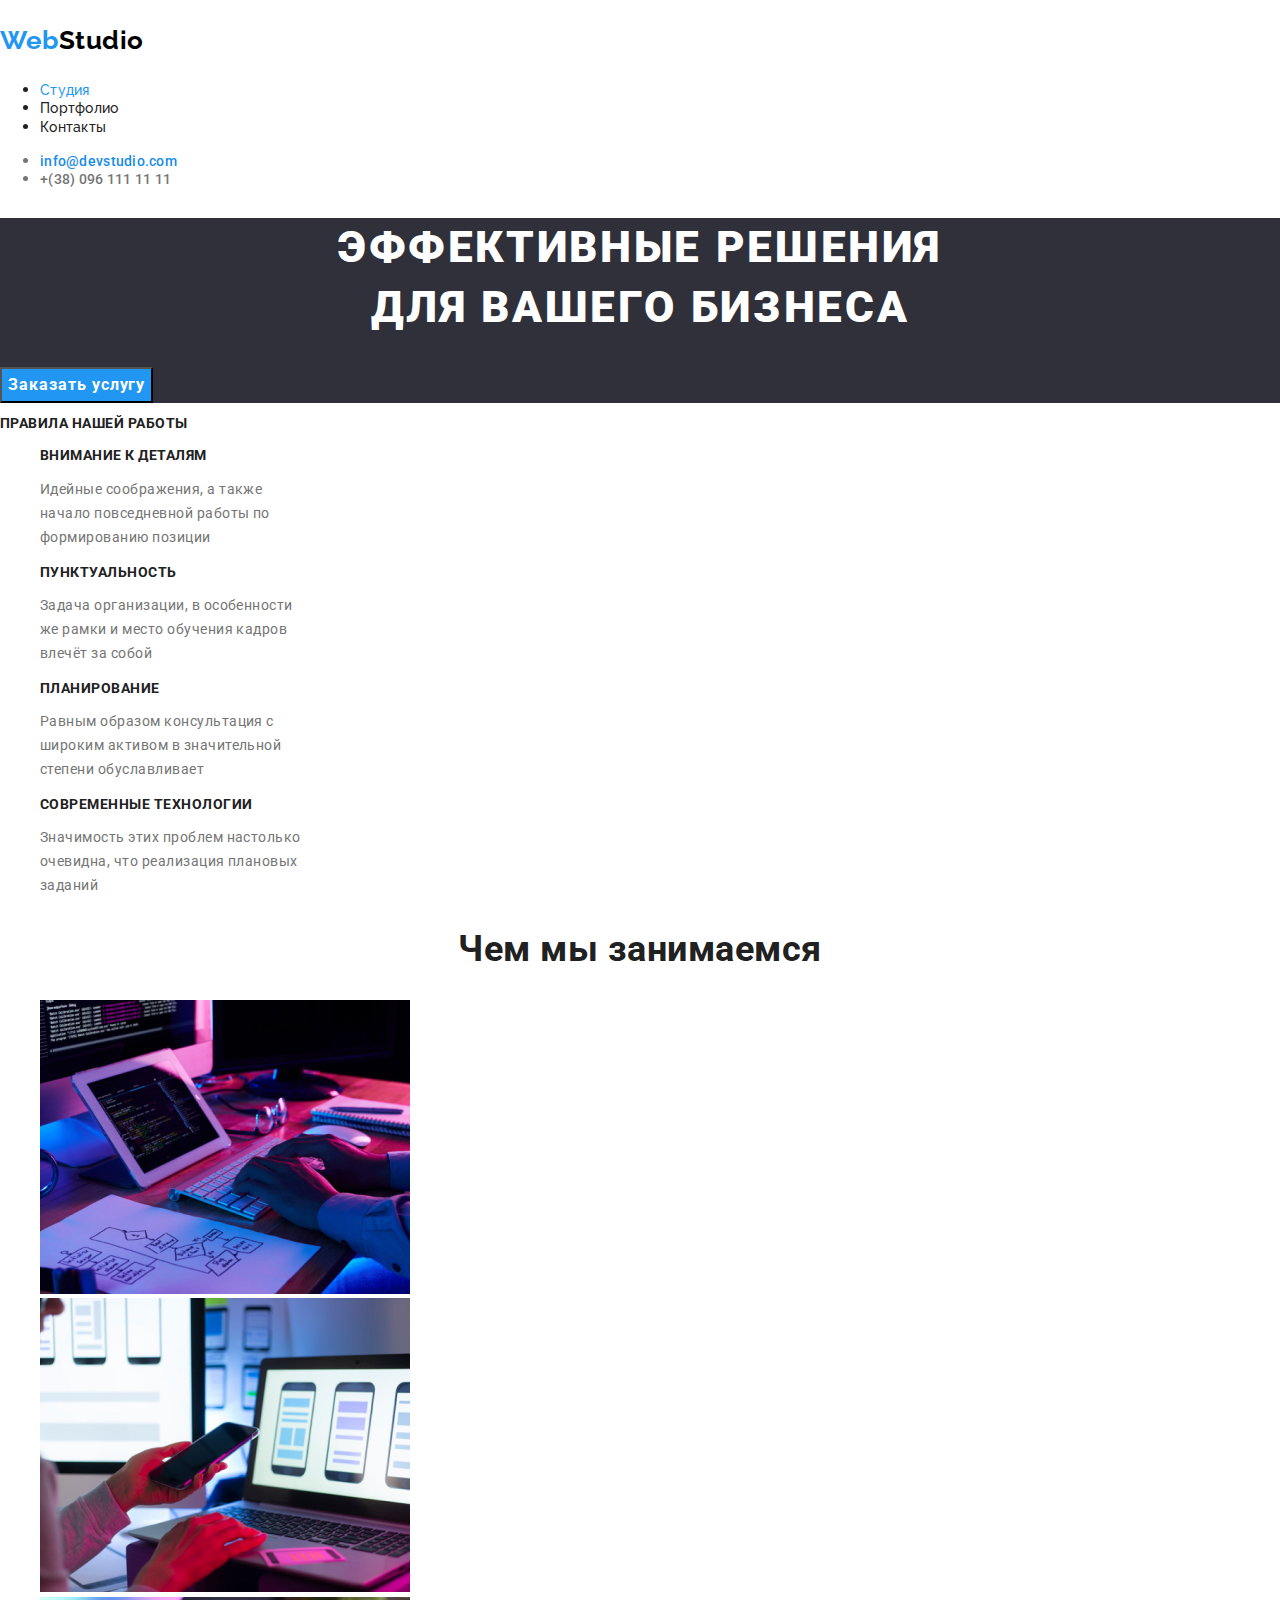
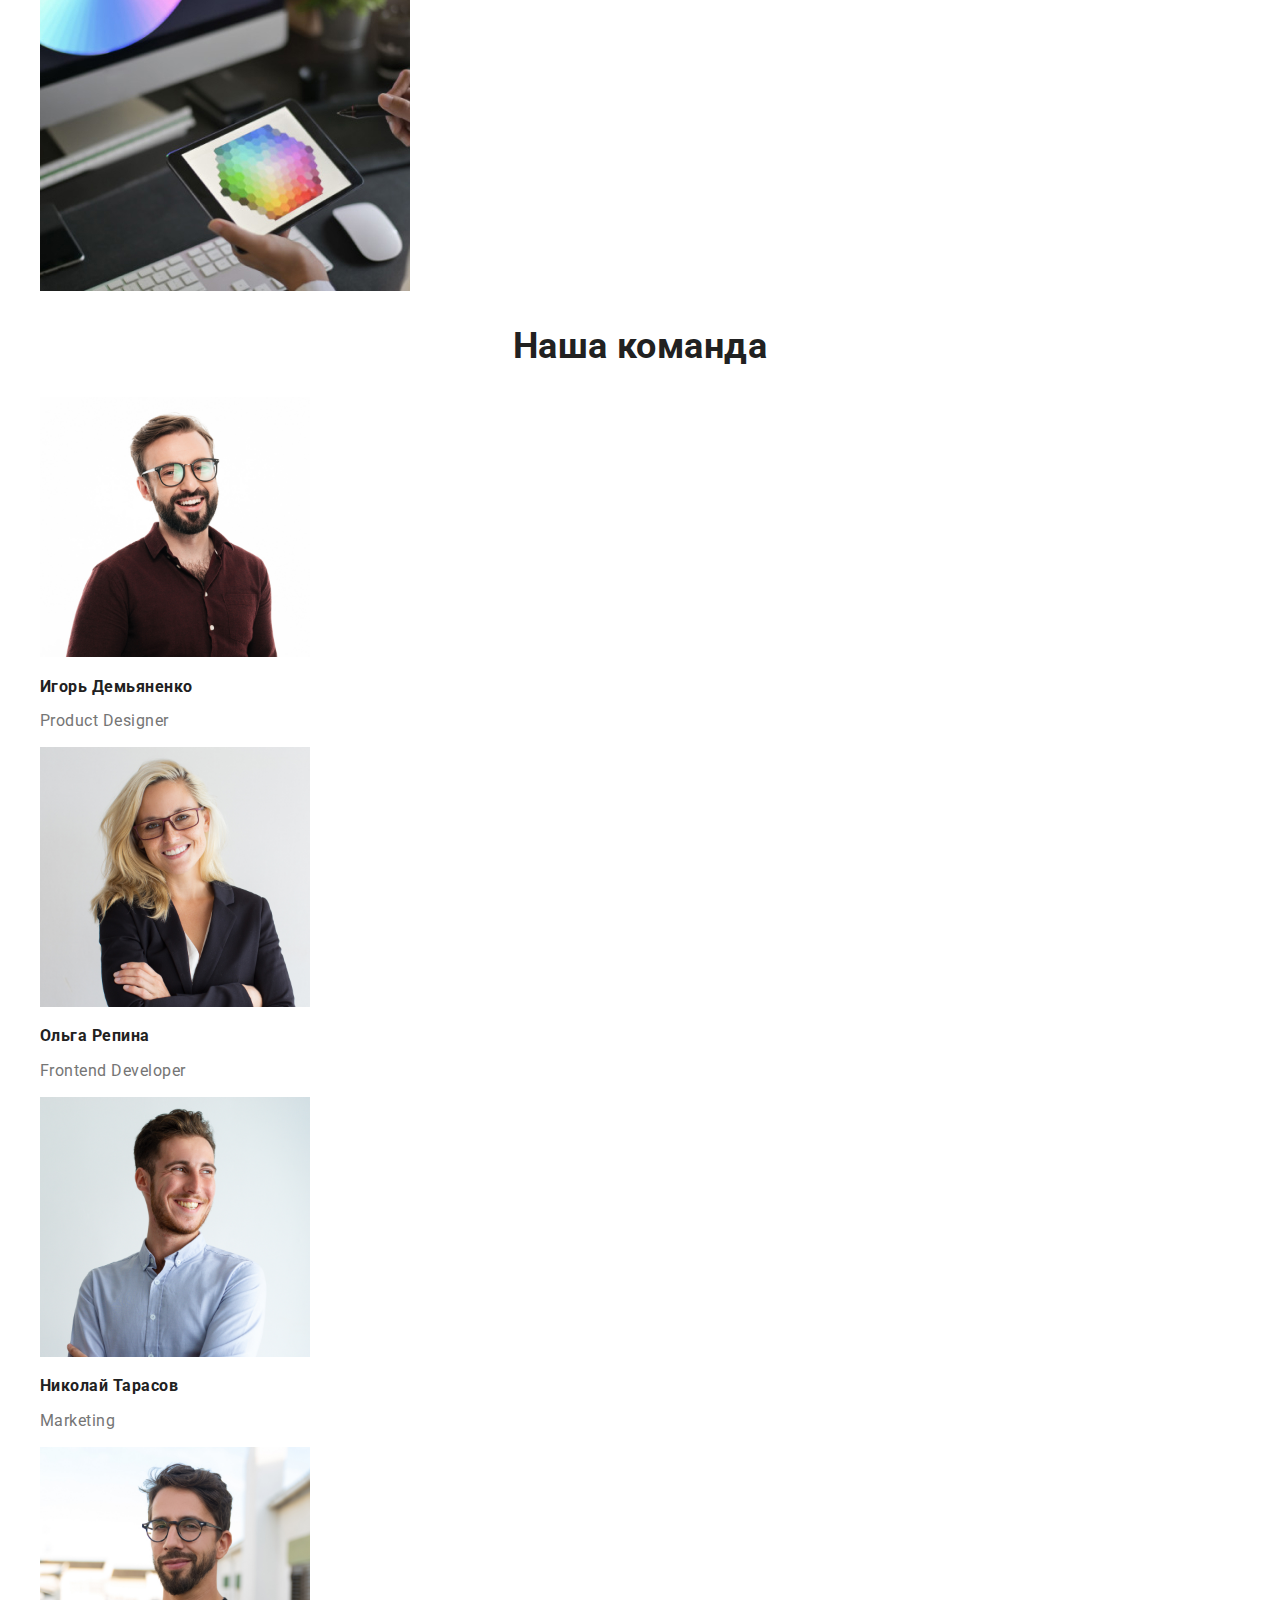
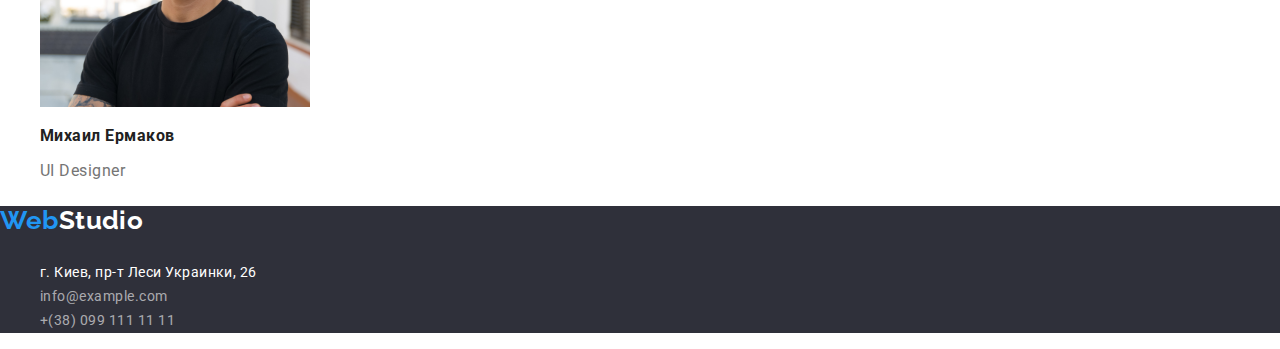
<file: index.html>
<!DOCTYPE html>
<html lang="ru">

<head>
    <meta charset="UTF-8">
    <meta http-equiv="X-UA-Compatible" content="IE=edge">
    <meta name="viewport" content="width=device-width, initial-scale=1.0">
    <title>Главная</title>
    <link rel="preconnect" href="https://fonts.googleapis.com">
    <link rel="preconnect" href="https://fonts.gstatic.com" crossorigin>
    <link href="https://fonts.googleapis.com/css2?family=Raleway:wght@700&family=Roboto:wght@400;500;700;900&display=swap"
        rel="stylesheet">
    <link rel="stylesheet" href="https://cdnjs.cloudflare.com/ajax/libs/modern-normalize/1.1.0/modern-normalize.min.css">
    <link rel="stylesheet" href="./css/styles.css" />
</head>
<body>
    <header>
        <!--Шапка страницы-->
        <p class="studio-logo"><span class="web-logo">Web</span>Studio</p>
        <nav>
            <ul class="site-pages">
                <li><a href="./studio.html" target="_blank" title="Наша Студия" class="light">Студия</a></li>
                <li><a href="./portfolio.html" title="Наши проекты"
                        class="studio-web">Портфолио</a></li>
                <li><a href="" title="Наши контакты" class="studio-web">Контакты</a></li>
            </ul>
        </nav>
        <div>
            
            <ul class="contact-list">
                <li><a href="mailto:info@devstudio.com" class="contact-light">info@devstudio.com</a></li>
                <li><a href="tel:+380961111111" class="contact-link">+(38) 096 111 11 11</a></li>
            </ul>
        </div>
    </header>
    <main>
        <!--Основное содержимое HW 2-->
        <section class="section-address">
            <h1 class="text">Эффективные решения<br />для вашего бизнеса</h1>
            <button type="button" class="button">Заказать услугу</button>
        </section>
        <section>
            <!-- Заголовок, которого не будет видно -->
            <h2 class="rules-list">Правила нашей работы</h2>
            <ul class="list">
                <li>
                    <h3 class="rules-list">Внимание к деталям</h3>
                    <p class="rules-text">Идейные соображения, а также<br /> начало повседневной
                        работы по<br />формированию позиции</p>
                </li>
                <li>
                    <h3 class="rules-list">Пунктуальность</h3>
                    <p class="rules-text">Задача организации, в особенности<br />же рамки
                        и место обучения кадров<br />влечёт за собой</p>
                </li>
                <li>
                    <h3 class="rules-list">Планирование</h3>
                    <p class="rules-text">Равным образом консультация с<br />широким активом
                        в значительной<br />степени обуславливает</p>
                </li>
                <li>
                    <h3 class="rules-list">Современные технологии</h3>
                    <p class="rules-text">Значимость этих проблем настолько<br />
                        очевидна, что реализация плановых<br />заданий</p>
                </li>
            </ul>
        </section>
        <section>
            <h2 class="section-list">Чем мы занимаемся</h2>
            <ul class="list">
                <li><img src="./images/box1.jpg" alt="Работа на планшете" width="370" /></li>
                <li><img src="./images/box2.jpg" alt="Перенос данных с телефона на ноутбук" width="370" /></li>
                <li><img src="./images/box3.jpg" alt="Выбор цвета на планшете" width="370" /></li>
            </ul>
        </section>
        <section>
            <h2 class="section-list">Наша команда</h2>
            <ul class="list">
                <li>
                    <img src="./images/img1.jpg" alt="Портрет Игоря" width="270" />
                    <h3 class="name-list">Игорь Демьяненко</h3>
                    <p class="profi-text">Product Designer</p>
                </li>
                <li>
                    <img src="./images/img2.jpg" alt="Портрет Ольги" width="270" />
                    <h3 class="name-list">Ольга Репина</h3>
                    <p class="profi-text">Frontend Developer</p>
                </li>
                <li>
                    <img src="./images/img3.jpg" alt="Портрет Николая" width="270" />
                    <h3 class="name-list">Николай Тарасов</h3>
                    <p class="profi-text">Marketing</p>
                </li>
                <li>
                    <img src="./images/img4.jpg" alt="Портрет Михаила" width="270" />
                    <h3 class="name-list">Михаил Ермаков</h3>
                    <p class="profi-text">UI Designer</p>
                </li>
            </ul>
        </section>
    </main>
    <footer>
        <!--Заключительная часть HW 2-->
        <address class="section-address">
            <p class="address-studio"><span class="web-logo">Web</span>Studio</p>
            <ul class="list">
                <li><a href="https://google.maps/" rel="noopener noreferrer" class="address-text">г. Киев, пр-т
                        Леси Украинки, 26</a></li>
                <li><a href="mailto:info@example.com" class="address-info">info@example.com</a></li>
                <li><a href="tel:+380991111111" class="address-info">+(38) 099 111 11 11</a></li>
            </ul>
        </address>
    </footer>
</body>
</html>
</file>
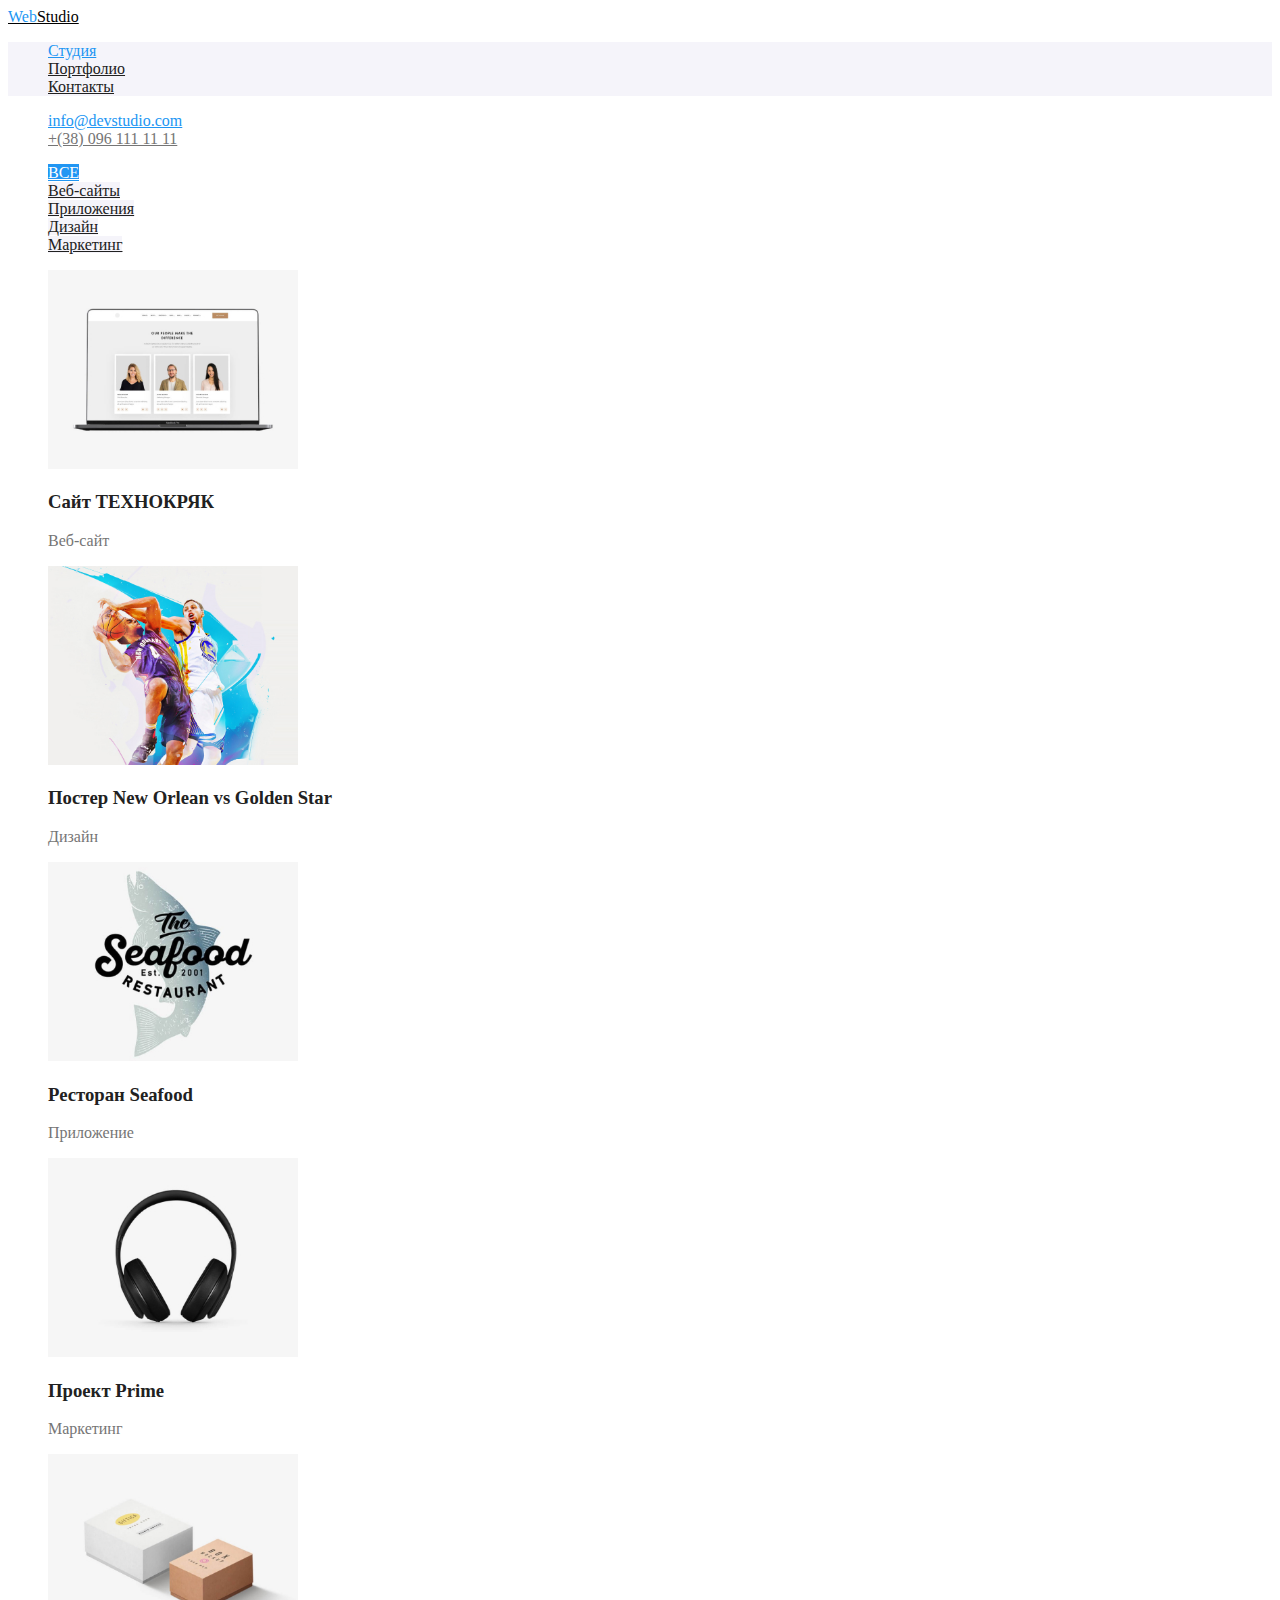
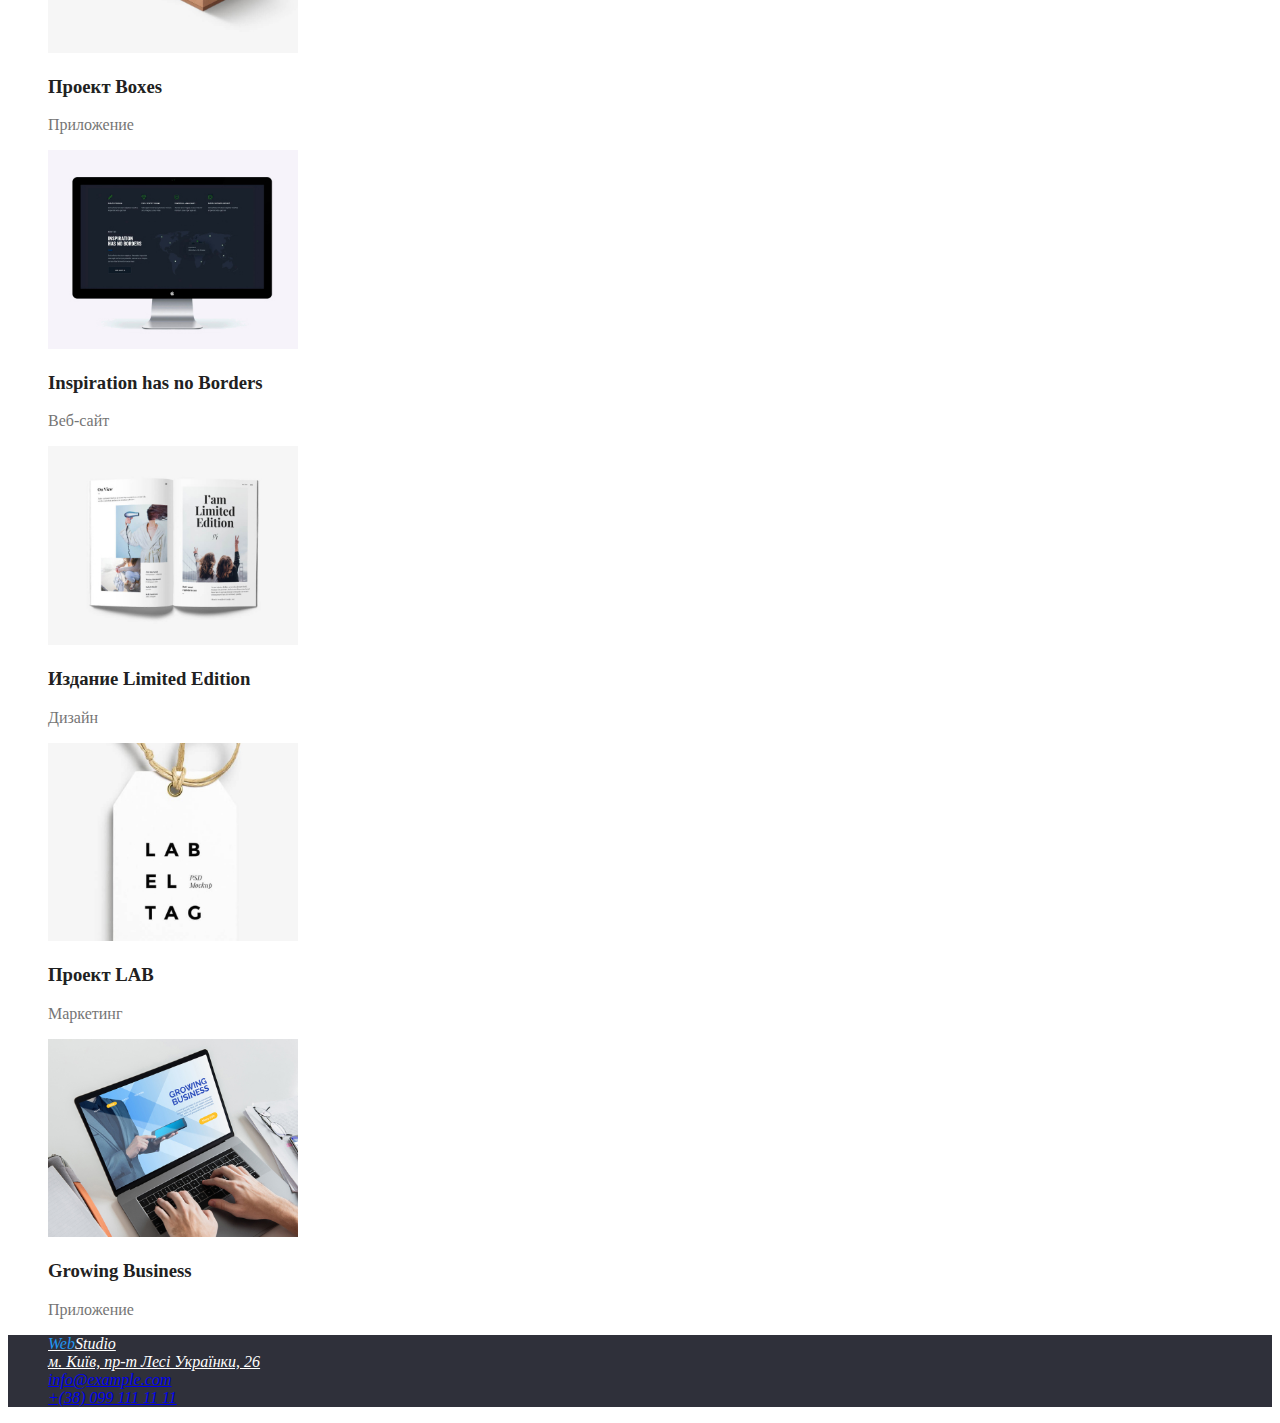
<file: portfolio/index.html>
<!DOCTYPE html>
<html lang="ru">
<head>
    <meta charset="UTF-8">
    <meta http-equiv="X-UA-Compatible" content="IE=edge">
    <meta name="viewport" content="width=device-width, initial-scale=1.0">
    <title>Document</title>
    <link rel="stylesheet" href="./css/styles.css" />
</head>
<body >
    <header>
        <!--Шапка страницы-->
        <a href="./index.html" class="black"><span class="logo-blue">Web</span>Studio</a>
        <nav>
            <ul class="grey-header list">
                <li><a href="studio/index.html" target="_blank" title="Наша Студия" class="blue">Студия</a></li>
                <li><a href="" target="_blank" title="Наши проекты" class="grey-header">Портфолио</a></li>
                <li><a href="" target="_blank" title="Наши контакты" class="grey-header">Контакты</a></li>
            </ul>
        </nav>
        <div>
            <ul class="list">
                <li><a href="mailto:info@devstudio.com" class="blue">info@devstudio.com</a></li>
                <li><a href="tel:+380961111111" class="semi-list">+(38) 096 111 11 11</a></li>
            </ul>
        </div>
        </header>
    <main>
            <ul class="list">
                <li><a href="" target="_blank" title="Все проекты" class="blue-white">ВСЕ</a></li>
                <li><a href="" target="_blank" title="Интернет-сайты" class="grey-header">Веб-сайты</a></li>
                <li><a href="" target="_blank" title="Приложения к проектам" class="grey-header">Приложения</a></li>
                <li><a href="" target="_blank" title="Дизайн проектов" class="grey-header">Дизайн</a></li>
                <li><a href="" target="_blank" title="Проекты по маркетингу" class="grey-header">Маркетинг</a></li>
            </ul>
        <section>
            <ul class="list">
                <li><img src="./images/img1-1.jpg" alt="Сайт ТЕХНОКРЯК" width="250" />
                  <h3 class="grey">Сайт ТЕХНОКРЯК</h3>
                    <p class="semi">Веб-сайт</p></li>
                <li><img src="./images/img2-1.jpg" alt="Постер New Orlean vs Golden Star" width="250" />
                  <h3 class="grey">Постер New Orlean vs Golden Star</h3>
                    <p class="semi">Дизайн</p></li>
                <li><img src="./images/img3-1.jpg" alt="Ресторан Seafood" width="250" />
                  <h3 class="grey">Ресторан Seafood</h3>
                   <p class="semi">Приложение</p></li>
                <li><img src="./images/img4-1.jpg" alt="Проект Prime" width="250" />
                  <h3 class="grey">Проект Prime</h3>
                   <p class="semi">Маркетинг</p></li>
                <li><img src="./images/img5-1.jpg" alt="Проект Boxes" width="250" />
                  <h3 class="grey">Проект Boxes</h3>
                   <p class="semi">Приложение</p></li>
                <li><img src="./images/img6-1.jpg" alt="Inspiration has no Borders" width="250" />
                  <h3 class="grey">Inspiration has no Borders</h3>
                   <p class="semi">Веб-сайт</p></li>
                <li><img src="./images/img7-1.jpg" alt="Издание Limited Edition" width="250" />
                   <h3 class="grey">Издание Limited Edition</h3>
                    <p class="semi">Дизайн</p></li>
                <li><img src="./images/img8-1.jpg" alt="Проект LAB" width="250" />
                   <h3 class="grey">Проект LAB</h3>
                    <p class="semi">Маркетинг</p></li>
                <li><img src="./images/img9-1.jpg" alt="Growing Business" width="250" />
                   <h3 class="grey">Growing Business</h3>
                    <p class="semi">Приложение</p></li>
            </ul>
        </section>
    </main>
    <footer>
    <!--Заключительная часть HW 2-->
    <address class="address">
        <ul class="list">
            <li><a href="./index.html" class="logo-white"><span class="logo-blue">Web</span>Studio</a></li>
            <li><a href="https://google.maps/" target="_blank" rel="noopener noreferrer" class="white">м. Київ, пр-т Лесі
                    Українки, 26</a></li>
            <li><a href="mailto:info@example.com" class="semi-white">info@example.com</a></li>
            <li><a href="tel:+380991111111" class="semi-white">+(38) 099 111 11 11</a></li>
        </ul>
    </address>
    </footer>
    
</body>
</html>
</file>
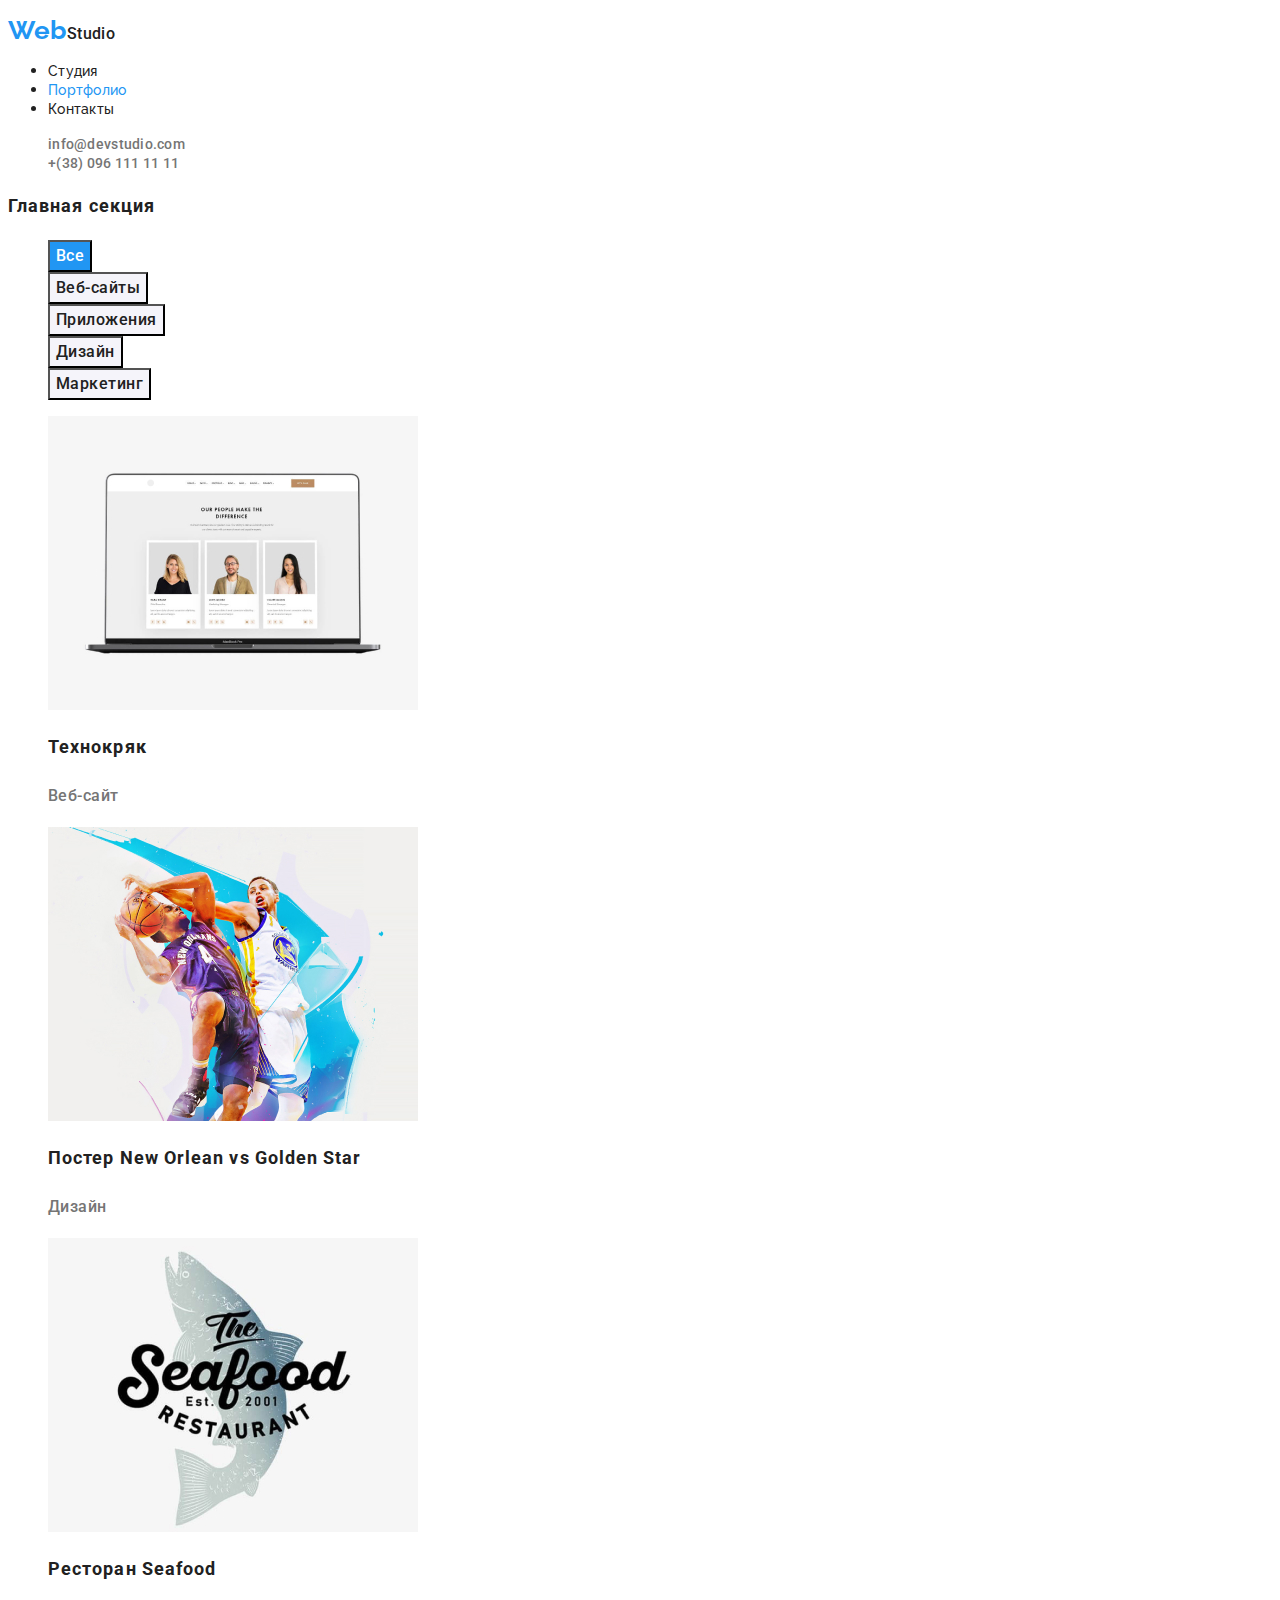
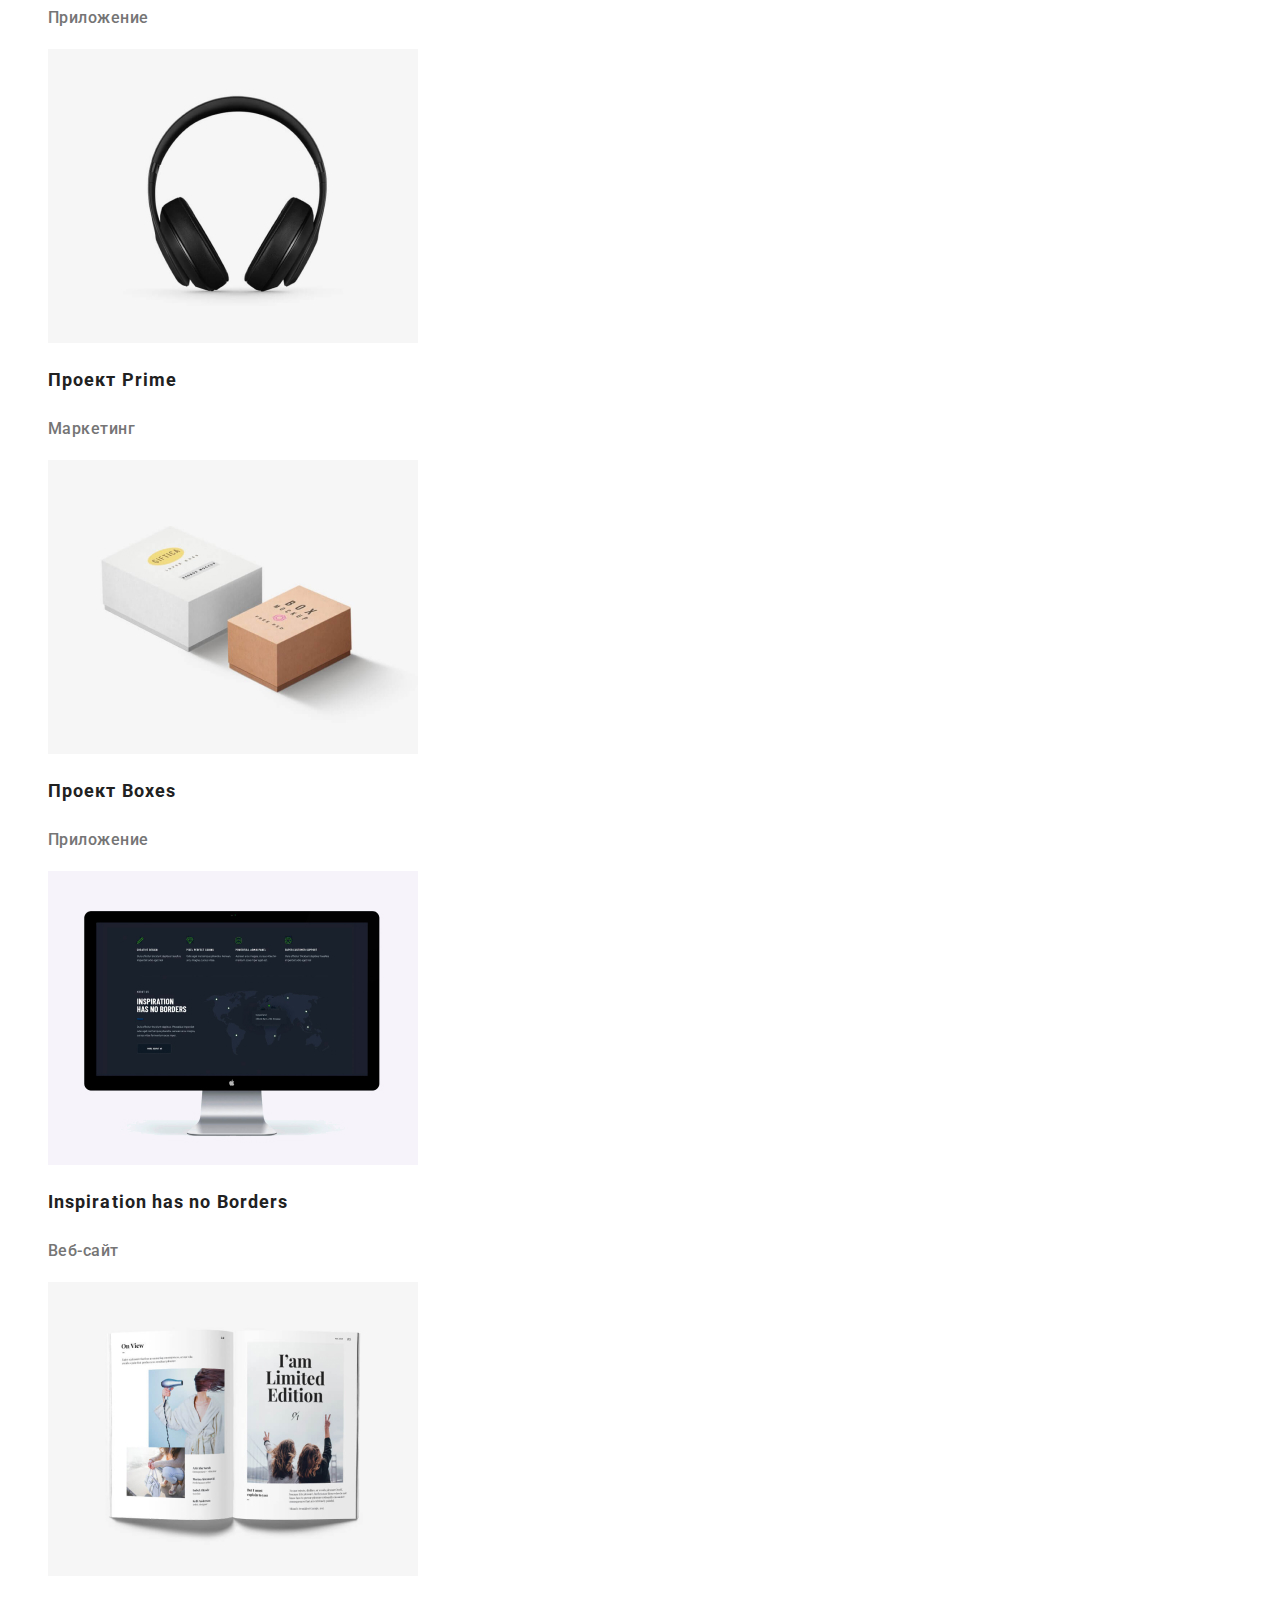
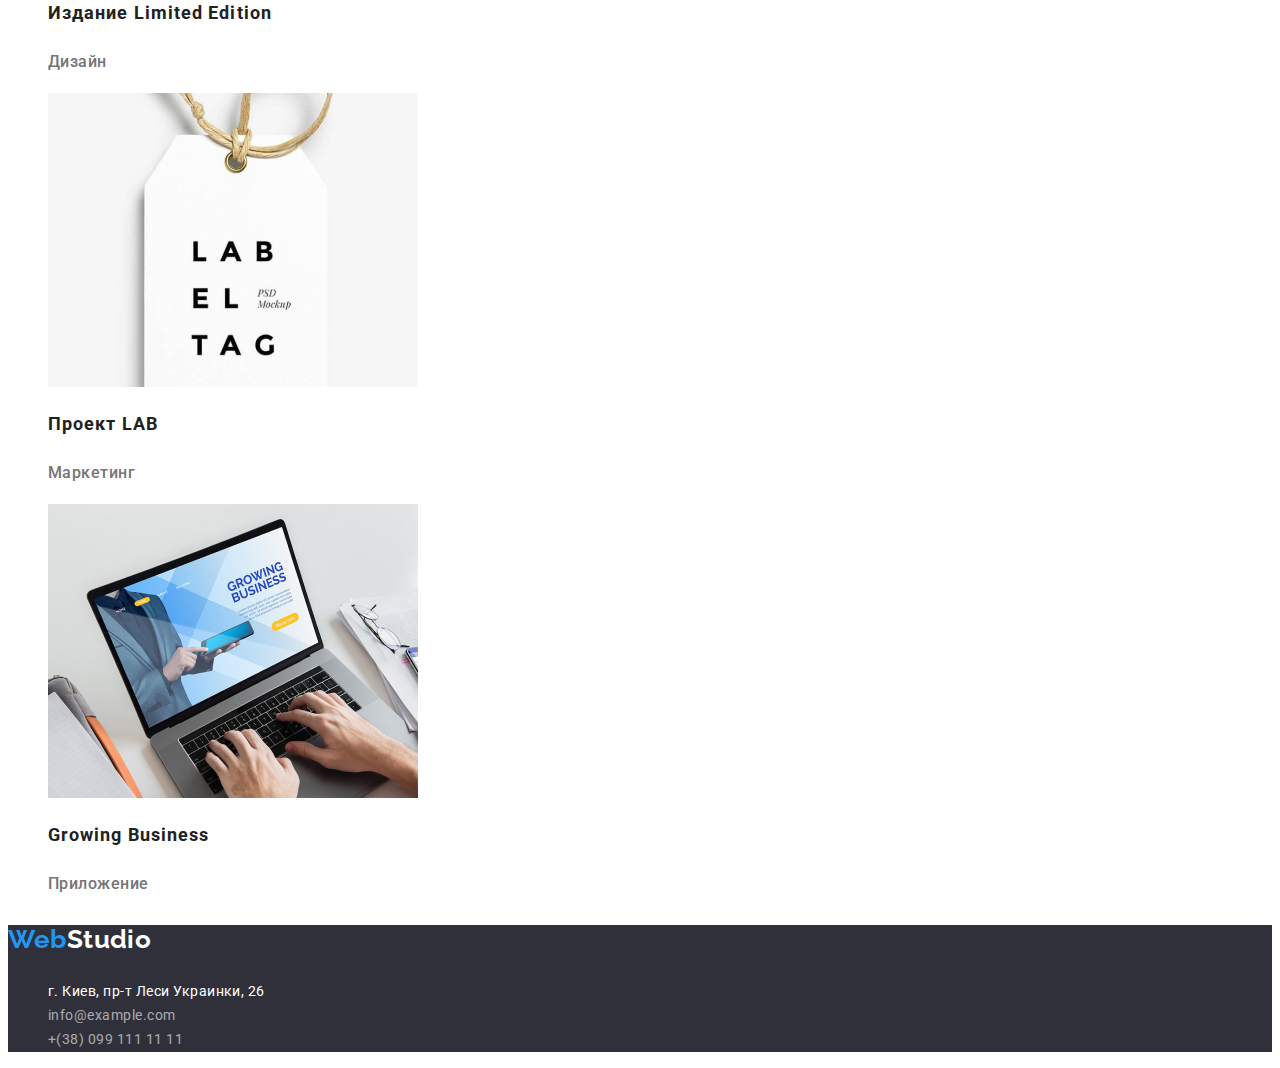
<file: portfolio.html>
<!DOCTYPE html>
<html lang="ru">
<head>
    <meta charset="UTF-8">
    <meta http-equiv="X-UA-Compatible" content="IE=edge">
    <meta name="viewport" content="width=device-width, initial-scale=1.0">
    <title>Document</title>
    <link rel="preconnect" href="https://fonts.googleapis.com">
    <link rel="preconnect" href="https://fonts.gstatic.com" crossorigin>
    <link href="https://fonts.googleapis.com/css2?family=Raleway:wght@700&family=Roboto:wght@400;500;700;900&display=swap"
        rel="stylesheet">
    <link rel="stylesheet" href="./css/styles.css" />
</head>
<body >
    <header>
        <!--Шапка страницы-->
        <p class="logo-studio"><span class="web-logo">Web</span>Studio</p>
        <nav>
            <ul class="site-pages">
                <li><a href="./studio.html" target="_blank" title="Наша Студия" class="studio-web">Студия</a></li>
                <li><a href="./portfolio.html" title="Наши проекты" class="light">Портфолио</a></li>
                <li><a href="" title="Наши контакты" class="studio-web">Контакты</a></li>
            </ul>
        </nav>
        <div>
            <ul class="list">
                <li><a href="mailto:info@devstudio.com" class="contact-link">info@devstudio.com</a></li>
                <li><a href="tel:+380961111111" class="contact-link">+(38) 096 111 11 11</a></li>
            </ul>
        </div>
    </header>
 <main>
    <section>
        <h1 class="works">Главная секция</h1> 
            <ul class="list">
                <li><button type="button" class="all-button">Все</button></li>
                <li><button type="button" class="web-button">Веб-сайты</button></li>
                <li><button type="button" class="web-button">Приложения</button></li> 
                <li><button type="button" class="web-button">Дизайн</button></li> 
                <li><button type="button" class="web-button">Маркетинг</button></li> 
            </ul>
            <ul class="list">
                <li><img src="./images/img5.jpg" alt="Сайт ТЕХНОКРЯК" width="370" />
                  <h2 class="works">Технокряк</h2>
                    <p class="site-text">Веб-сайт</p></li>
                <li><img src="./images/img6.jpg" alt="Постер New Orlean vs Golden Star" width="370" />
                  <h2 class="works">Постер New Orlean vs Golden Star</h2>
                    <p class="site-text">Дизайн</p></li>
                <li><img src="./images/img7.jpg" alt="Ресторан Seafood" width="370" />
                  <h2 class="works">Ресторан Seafood</h2>
                   <p class="site-text">Приложение</p></li>
                <li><img src="./images/img8.jpg" alt="Проект Prime" width="370" />
                  <h2 class="works">Проект Prime</h2>
                   <p class="site-text">Маркетинг</p></li>
                <li><img src="./images/img9.jpg" alt="Проект Boxes" width="370" />
                  <h2 class="works">Проект Boxes</h2>
                   <p class="site-text">Приложение</p></li>
                <li><img src="./images/img10.jpg" alt="Inspiration has no Borders" width="370" />
                  <h2 class="works">Inspiration has no Borders</h2>
                   <p class="site-text">Веб-сайт</p></li>
                <li><img src="./images/img11.jpg" alt="Издание Limited Edition" width="370" />
                   <h2 class="works">Издание Limited Edition</h2>
                    <p class="site-text">Дизайн</p></li>
                <li><img src="./images/img12.jpg" alt="Проект LAB" width="370" />
                   <h2 class="works">Проект LAB</h2>
                    <p class="site-text">Маркетинг</p></li>
                <li><img src="./images/img13.jpg" alt="Growing Business" width="370" />
                   <h2 class="works">Growing Business</h2>
                    <p class="site-text">Приложение</p></li>
            </ul>
        </section>
    </main>
<footer>
    <!--Заключительная часть HW 2-->
<address class="section-address">
    <p class="address-studio"><span class="web-logo">Web</span>Studio</p>
    <ul class="list">
        <li><a href="https://google.maps/" rel="noopener noreferrer" class="address-text">г. Киев, пр-т
                Леси Украинки, 26</a></li>
        <li><a href="mailto:info@example.com" class="address-info">info@example.com</a></li>
        <li><a href="tel:+380991111111" class="address-info">+(38) 099 111 11 11</a></li>
    </ul>
</address>
 </footer>    
</body>
</html>
</file>
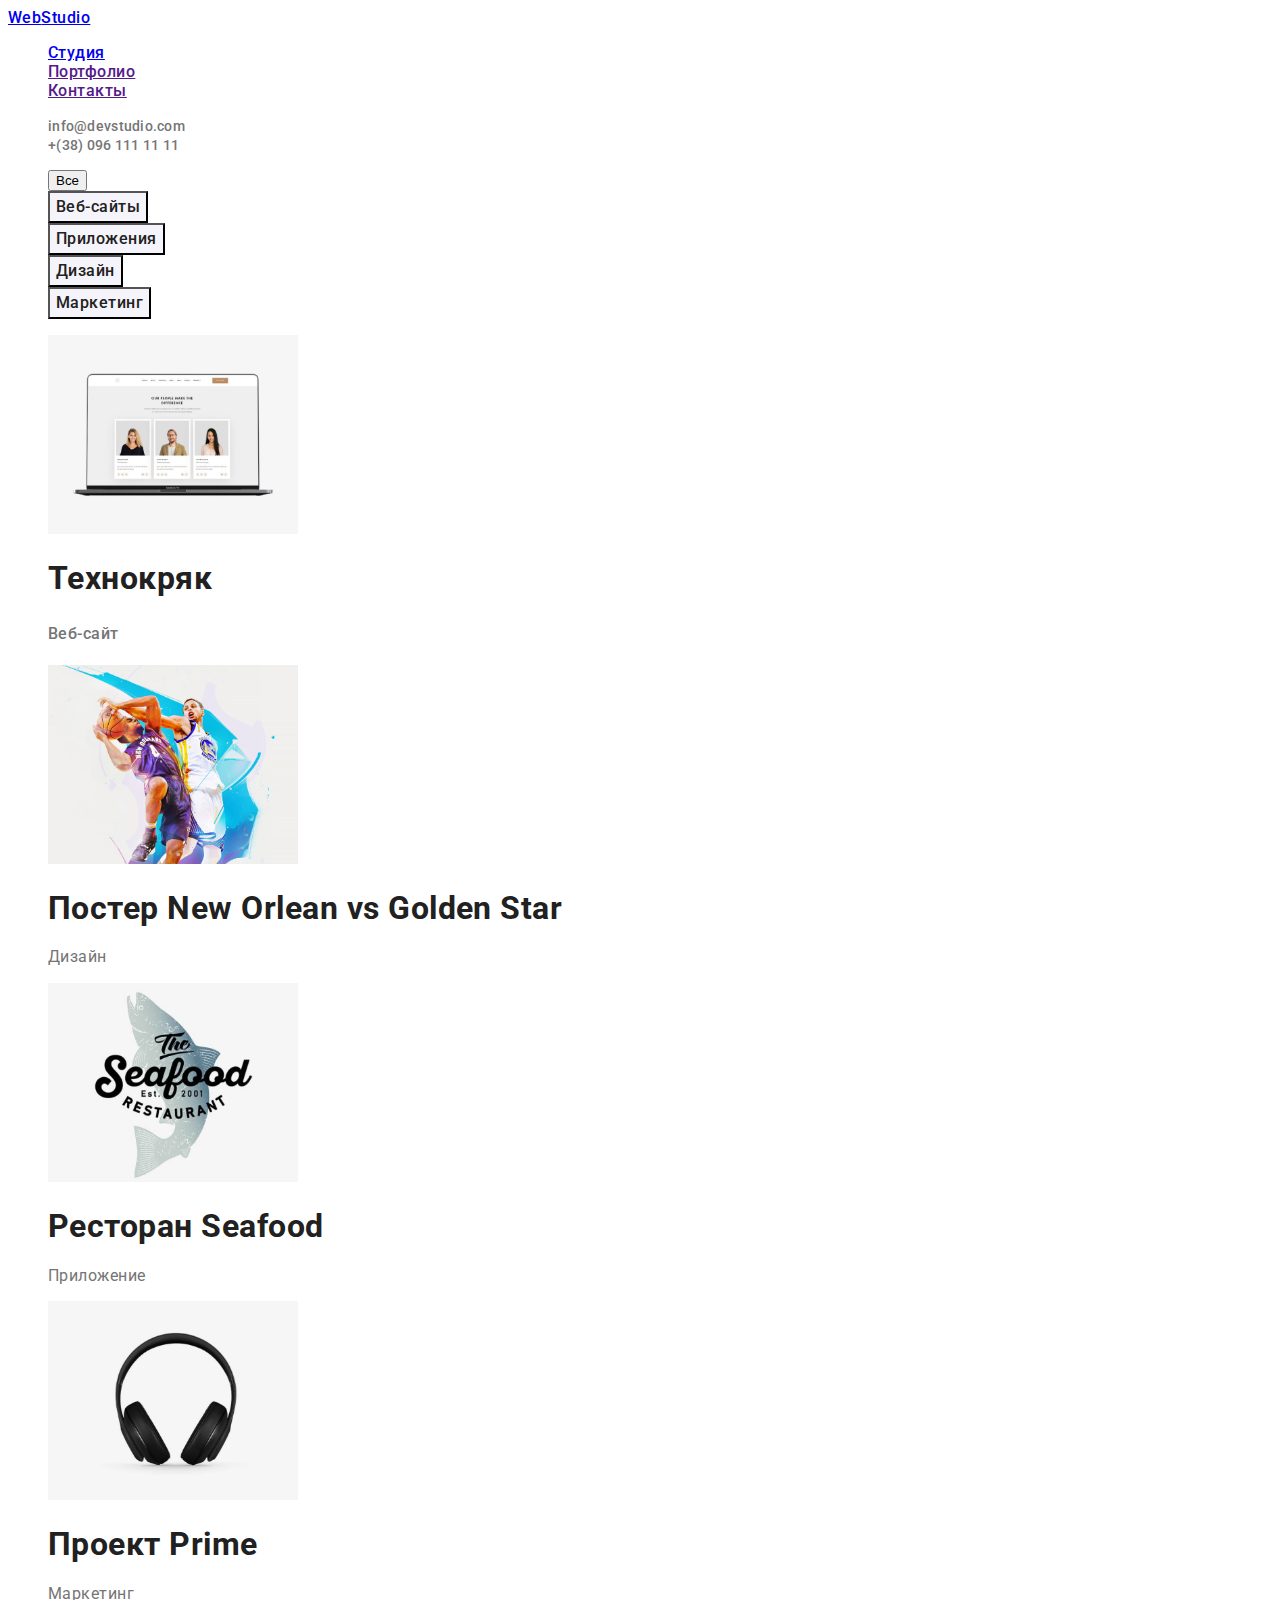
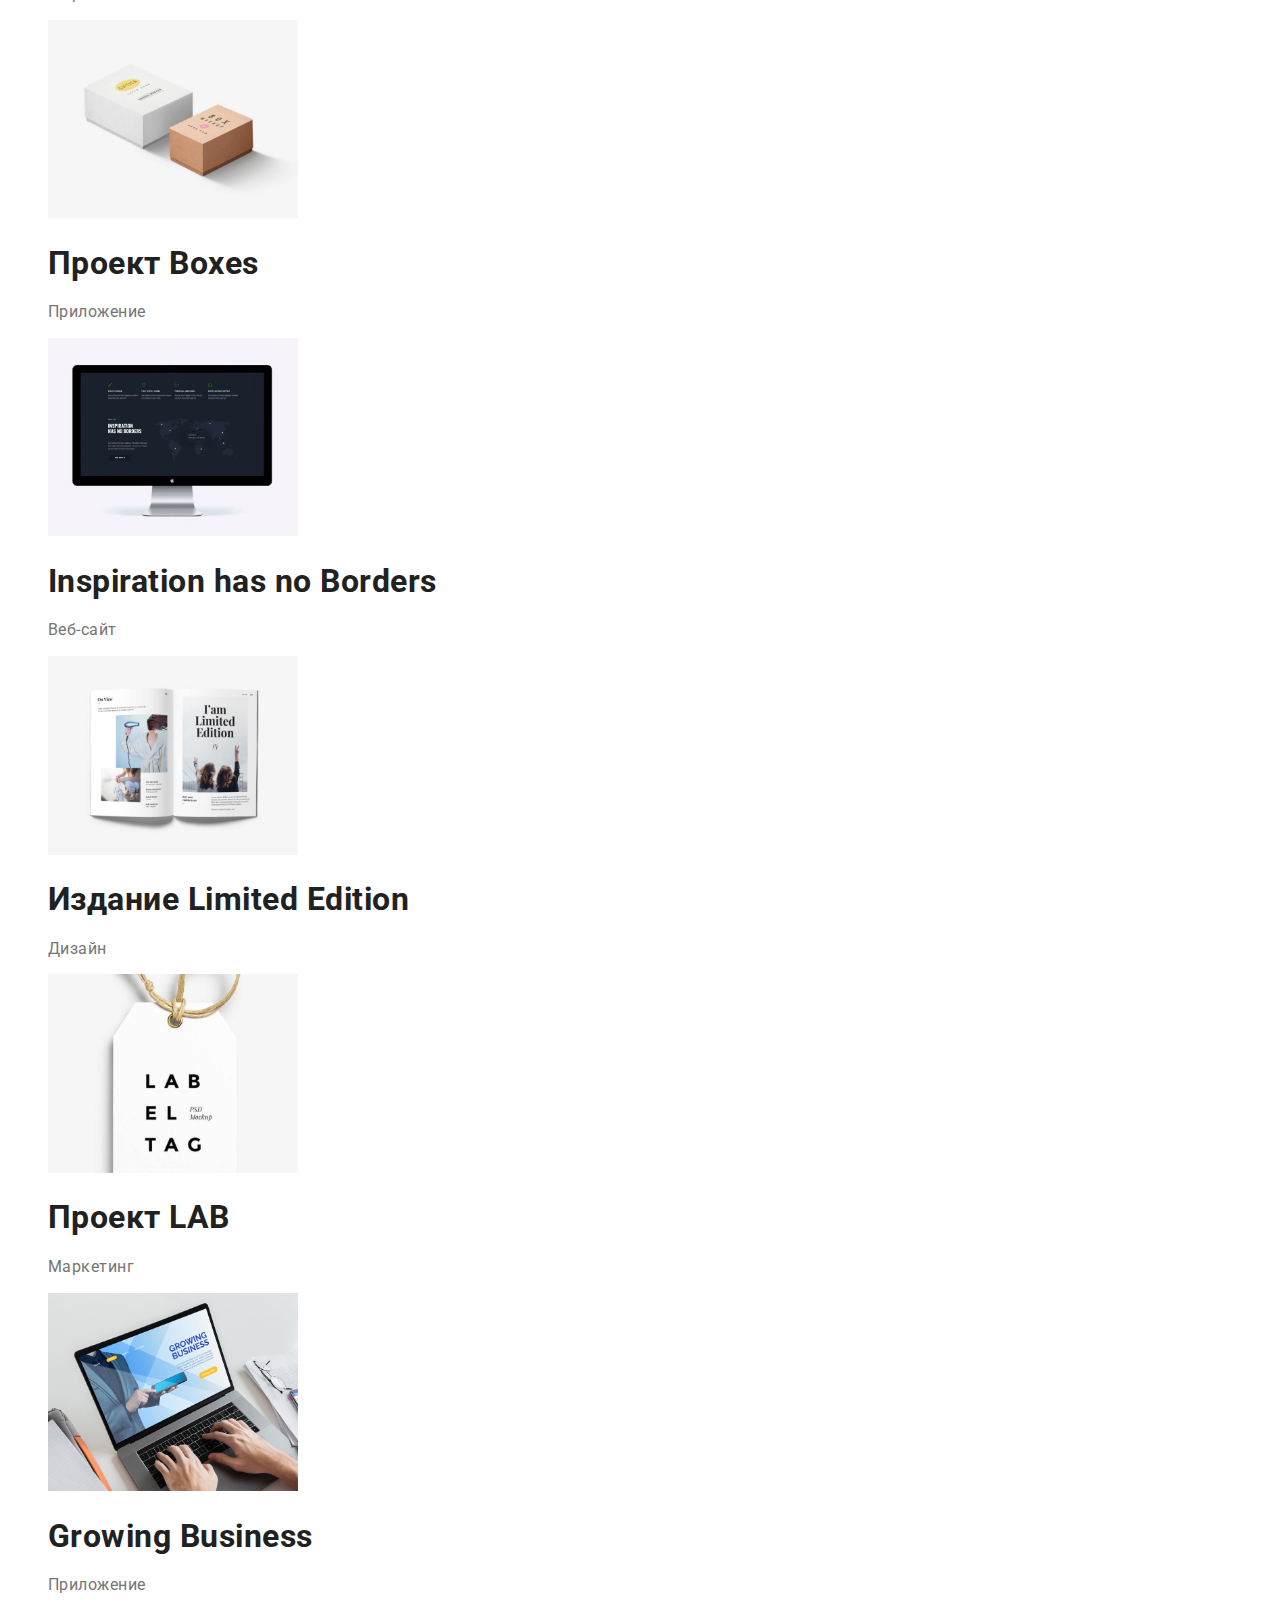
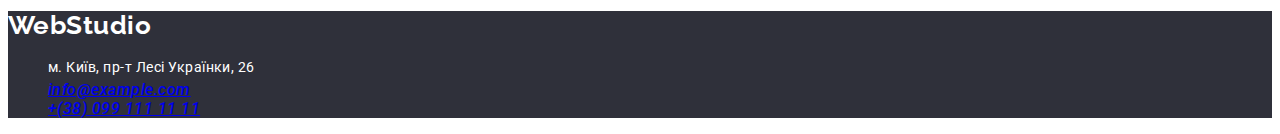
<file: portfolio/portfolio.html>
<!DOCTYPE html>
<html lang="ru">
<head>
    <meta charset="UTF-8">
    <meta http-equiv="X-UA-Compatible" content="IE=edge">
    <meta name="viewport" content="width=device-width, initial-scale=1.0">
    <title>Document</title>
    <link rel="preconnect" href="https://fonts.googleapis.com" />
    <link rel="preconnect" href="https://fonts.gstatic.com" crossorigin />
    <link
        href="https://fonts.googleapis.com/css2?family=Oleo+Script&family=Raleway:wght@700&family=Roboto:wght@400;500;700;900&display=swap"
        rel="stylesheet" />
    <link rel="stylesheet" href="/css/styles.css" />
</head>
<body >
    <header>
        <!--Шапка страницы-->
        <a href="./index.html" class="studio-link"><span class="logo-link">Web</span>Studio</a>
        <nav>
            <ul class="list">
                <li><a href="/studio/studio.html" target="_blank" title="Наша Студия" class="portfolio-link">Студия</a></li>
                <li><a href="" target="_blank" title="Наши проекты" class="web-link-list">Портфолио</a></li>
                <li><a href="" target="_blank" title="Наши контакты" class="portfolio-link">Контакты</a></li>
            </ul>
        </nav>
        <div>
            <ul class="list">
                <li><a href="mailto:info@devstudio.com" class="contact-link">info@devstudio.com</a></li>
                <li><a href="tel:+380961111111" class="contact-link">+(38) 096 111 11 11</a></li>
            </ul>
        </div>
        </header>
    <main>
            <ul class="list">
                <li><button type="button" class="portfolio-button">Все</button></li>
                <li><button type="button" class="web-button">Веб-сайты</button></li>
                <li><button type="button" class="web-button">Приложения</button></li> 
                <li><button type="button" class="web-button">Дизайн</button></li> 
                <li><button type="button" class="web-button">Маркетинг</button></li> 
            </ul>
        <section>
            <ul class="list">
                <li><img src="./portfolio-images/img1-1.jpg" alt="Сайт ТЕХНОКРЯК" width="250" />
                  <h1 class="site-list">Технокряк</h1>
                    <p class="site-text">Веб-сайт</p></li>
                <li><img src="./portfolio-images/img2-1.jpg" alt="Постер New Orlean vs Golden Star" width="250" />
                  <h1 class="site-list">Постер New Orlean vs Golden Star</h1>
                    <p class="profi-text">Дизайн</p></li>
                <li><img src="./portfolio-images/img3-1.jpg" alt="Ресторан Seafood" width="250" />
                  <h1 class="site-list">Ресторан Seafood</h1>
                   <p class="profi-text">Приложение</p></li>
                <li><img src="./portfolio-images/img4-1.jpg" alt="Проект Prime" width="250" />
                  <h1 class="site-list">Проект Prime</h1>
                   <p class="profi-text">Маркетинг</p></li>
                <li><img src="./portfolio-images/img5-1.jpg" alt="Проект Boxes" width="250" />
                  <h1 class="site-list">Проект Boxes</h1>
                   <p class="profi-text">Приложение</p></li>
                <li><img src="./portfolio-images/img6-1.jpg" alt="Inspiration has no Borders" width="250" />
                  <h1 class="site-list">Inspiration has no Borders</h1>
                   <p class="profi-text">Веб-сайт</p></li>
                <li><img src="./portfolio-images/img7-1.jpg" alt="Издание Limited Edition" width="250" />
                   <h1 class="site-list">Издание Limited Edition</h1>
                    <p class="profi-text">Дизайн</p></li>
                <li><img src="./portfolio-images/img8-1.jpg" alt="Проект LAB" width="250" />
                   <h1 class="site-list">Проект LAB</h1>
                    <p class="profi-text">Маркетинг</p></li>
                <li><img src="./portfolio-images/img9-1.jpg" alt="Growing Business" width="250" />
                   <h1 class="site-list">Growing Business</h1>
                    <p class="profi-text">Приложение</p></li>
            </ul>
        </section>
    </main>
     <footer>
    <!--Заключительная часть HW 2-->
    <address class="section-address">
        <a href="./index.html" class="address-studio"><span class="web-link">Web</span>Studio</a>
        <ul class="list">
            <li><a href="https://google.maps/" target="_blank" rel="noopener noreferrer" class="address-text">м. Київ, пр-т
                    Лесі Українки, 26</a></li>
            <li><a href="mailto:info@example.com" class="adress-info">info@example.com</a></li>
            <li><a href="tel:+380991111111" class="adress-info">+(38) 099 111 11 11</a></li>
        </ul>
    </address>
 </footer>    
</body>
</html>
</file>
<file: css/styles.css>
/* Цвет основы и основной цвет страницы */
:root {
  --text-color:  #757575;
  --title-color: #212121;
  --color-blue: #2196F3;
  --color-white: #ffffff;
  --color-black: #000000;
  --color-red: #990909;
  --color-footer: #2F303A;
  --color-whitesemi: rgba(255, 255, 255, 0.6);
  --color-button-grey: #F5F4FA;
  --color-button-blue: #188CE8;
}

body {
  background-color:#FFFFFF;
  color: var(--title-color);
  font-family: Roboto, sans-serif;
  font-weight: 500;
  letter-spacing: 0.03em;
}

/* Полезное правило для удаления атрибутов в списке */
.list {
list-style: none;
}
/* Первая страница Студия */

/* Цвет текста логотипа в хедере */

.studio-logo {
  color: var(--color-black);
  font-family: Raleway;
    font-weight: 700;
    font-size: 26px;
    line-height: 1.11; 
    text-decoration-line: none;
    letter-spacing: 0.02em;
}

.web-logo {
  color: var(--color-blue);
    font-family: Raleway;
    font-weight: 700;
    font-size: 26px;
    line-height: 1.11;
    letter-spacing: 0.02em;
}

.site-pages {
  color: var(--title-color);
}

.site-pages .light {
  color: var(--color-blue);
  font-family: Raleway;
  font-weight: 500;
  font-size: 14px;
  line-height: 1.17;
  text-decoration-line: none;
  letter-spacing: 0.02em;
}
 
.site-pages .light:active {
  color: var(--color-blue);

}
 .studio-web {
  color: var(--title-color);
  font-family: Raleway;
  font-weight: 500;
  font-size: 14px;
  line-height: 1.17;
  text-decoration-line: none;
  letter-spacing: 0.02em;
}

.studio-web:hover,
.studio-web:focus {
  color: var(--color-blue);
}

.contact-list {
  color: var(--text-color);
}
.contact-link {
  color: var(--text-color);
    font-size: 14px;
    line-height: 1.17;
    letter-spacing: 0.02em;
    text-decoration-line: none;
}

.contact-link:hover,
.contact-link:focus {
  color: var(--color-blue);
}

.contact-list {
  color:var(--text-color);
}
.contact-list .contact-light {
  color: var(--color-button-blue);
    font-size: 14px;
    line-height: 1.17;
    letter-spacing: 0.02em;
    text-decoration-line: none;
}

.text {
  background-color: var(--color-footer);
  color: var(--color-white);
  font-weight: 900;
  font-size: 44px;
  line-height: 1.36;
  text-align: center;
  text-transform: uppercase;
  letter-spacing: 0.06em;
}

.button {
  background-color: var(--color-blue);
  color: var(--color-white);
  font-family: Roboto;
  font-weight: 700;
  font-size: 16px;
  line-height: 1.88;
  letter-spacing: 0.06em;
  cursor: pointer;
}

.button:hover,
.button:focus {
  background-color: var(--color-button-blue);
}
.rules-list {
  color: var(--title-color);
  font-weight: 700;
  font-size: 14px;
  line-height: 1.17;
  text-transform: uppercase;
}

.rules-text {
  color: var(--text-color);
  font-weight: 400;
  font-size: 14px;
  line-height: 1.71;
}

.section-list {
  color: var(--title-color);
  font-weight: 700;
  font-size: 36px;
  line-height: 1.17;
  text-align: center;
}

.name-list {
  color: var(--title-color);
  font-size: 16px;
  line-height: 1.17;
}

.profi-text {
  color: var(--text-color);
  font-weight: 400;
  font-size: 16px;
  line-height: 1.17;
}

.section-address {
  background-color: var(--color-footer);
}

.address-studio {
  color: var(--color-white);
  font-family: Raleway;
  font-weight: 700;
  font-size: 26px;
  line-height: 1.11;
  text-decoration-line: none;
  font-style: normal;
}

.address-text {
  color: var(--color-white);
  font-weight: 400;
  font-size: 14px;
  line-height: 1.71;
  text-decoration-line: none;
  font-style: normal;
}

.address-text:hover,
.address-text:focus {
  color: var(--color-blue);
}

.address-info {
  color: var(--color-whitesemi);
  font-weight: 400;
  font-size: 14px;
  line-height: 1.71;
  text-decoration-line: none;
  font-style: normal;
}

.address-info:hover,
.address-info:focus {
  color: var(--color-blue);
}

 /*  Вторая страница Portfolio */

.works {
  color: var(--title-color);
  font-family: Roboto;
    font-weight: 700;
    font-size: 18px;
    line-height: 2;
    letter-spacing: 0.06em;
    text-transform: none;   
}

.all-button {
  background-color: var(--color-blue);
  color: var(--color-white);
  font-family: Roboto;
  font-weight: 500;
  font-size: 16px;
  line-height: 1.63;
  letter-spacing: 0.03em;
  cursor: pointer;
}

.all-button:hover,
.all-button:focus {
  background-color: var(--color-button-blue);
}

.web-button {
  background-color: var(--color-button-grey);
  color: var(--title-color);
  font-family: Roboto;
  font-weight: 500;
  font-size: 16px;
  line-height: 1.63;
  letter-spacing: 0.03em;
}

.web-button:hover,
.web-button:focus {
  background-color: var(--color-button-blue);
  color: var(--color-white);
}

.site-text {
    color: var(--text-color);
    font-size: 16px;
    line-height: 1.88;
}
</file>
<file: portfolio/css/styles.css>
/* Цвет белый "ВСЕ" */
 
/* Цвет основы и основной цвет страницы */
.body {
    background-color: #FFFFFF;
  }
/* Полезное правило для удаления атрибутов в списке */
.list {
    list-style: none;
}
/* Цвет текста логотипа в хедере */
.black {
    color: #000000;
}
.logo-blue {
    color: #2196F3;
}
/* Цвета ссылок */
.blue {
    color: #2196F3;
}

.grey {
    color: #212121
}
.grey-header {
    color: #212121;
    background-color: #F5F4FA;
}
.blue:hover {
    color: red;
}
.semi {
    color: #757575;
}
/* Фокус не работатет */
.blue:focus {
    color: green;
}
.blue-white {
    background-color: #2196F3;
    color: #FFFFFF;
}
.blue-white:hover {
    color: red;
}
.grey-header:hover {
    color: red;
}
.semi-list:hover {
    color: red;
}
.semi-list {
    color: #757575;
}
/* Цвет текста логотипа в футере */
.white {
    color: #ffffff;
}
.white:hover,
.white:focus {
    color: red;
}

.white-text {
    color: #ffffff
}

/* Ховер и фокус мэйла и телефона */
.semi-white:hover {
    color: red
}

/* фокус мэйла и телефона НЕ РАБОТАЕТ */

.semi-grey {
    color: #757575
}

/* Цвет адреса в футере */
.address {
    background-color: #2F303A;
}

.logo-white {
    color: #FFFFFF;
}

.white {
    color: #FFFFFF;
}

/* Уточнить цвет 60%, НЕ РАБОТАЕТ */
.semi-white {
    color: rgba(f, f, f, 0.6);
}

/* Цвет контакта в футере */
.semi-white:hover {
    color: red;
}
</file>
